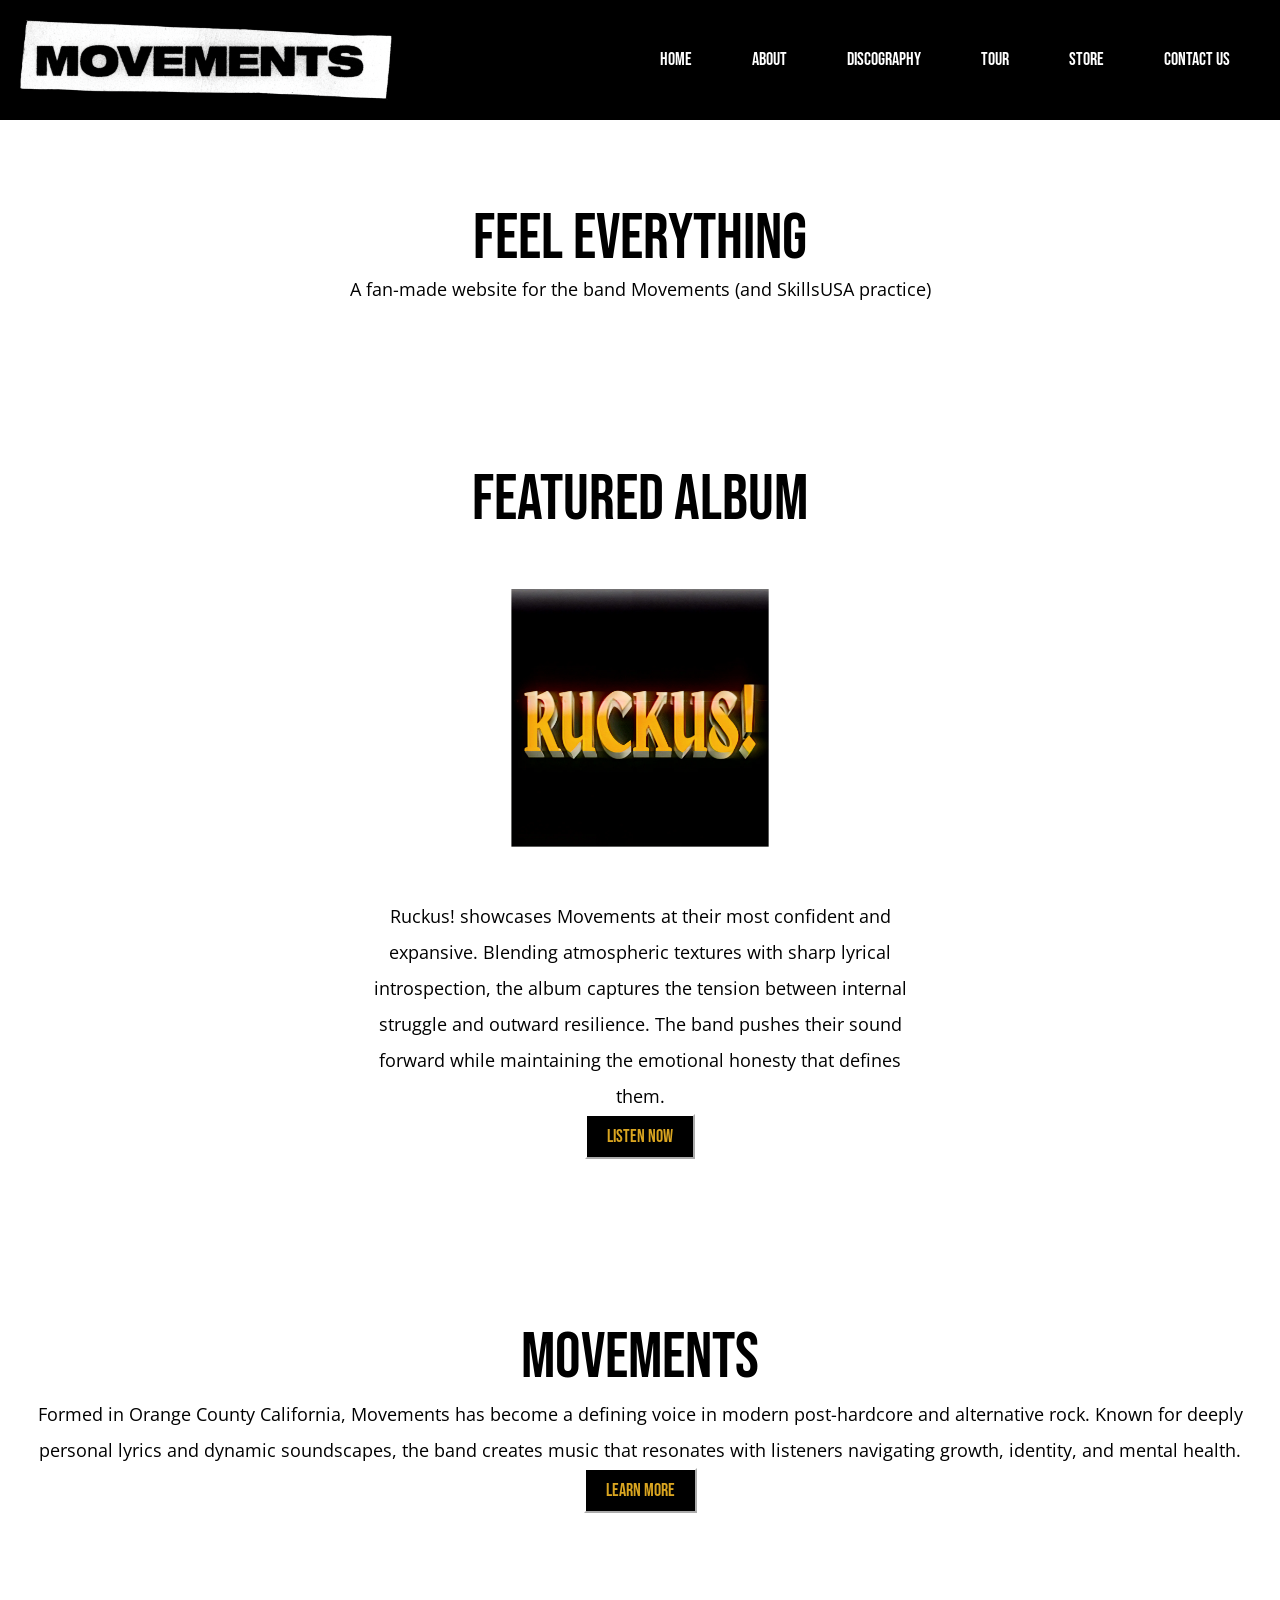
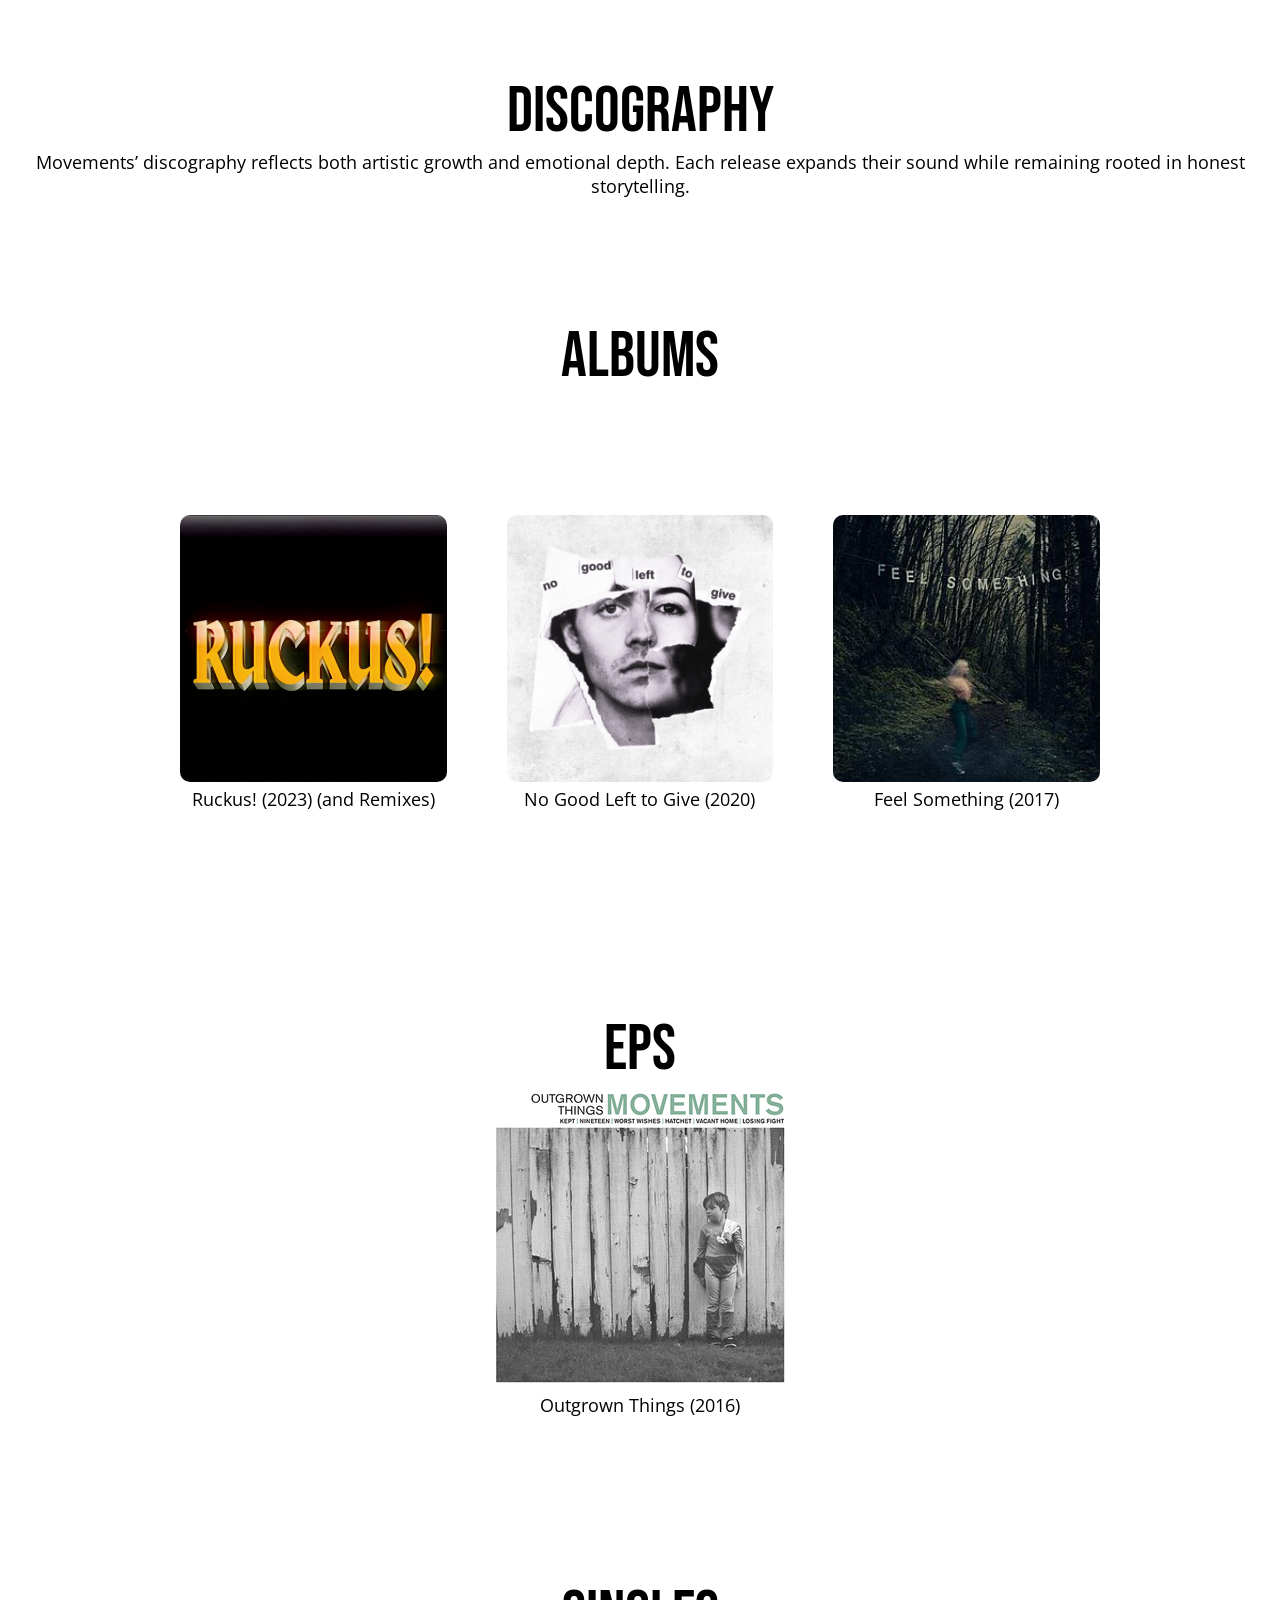
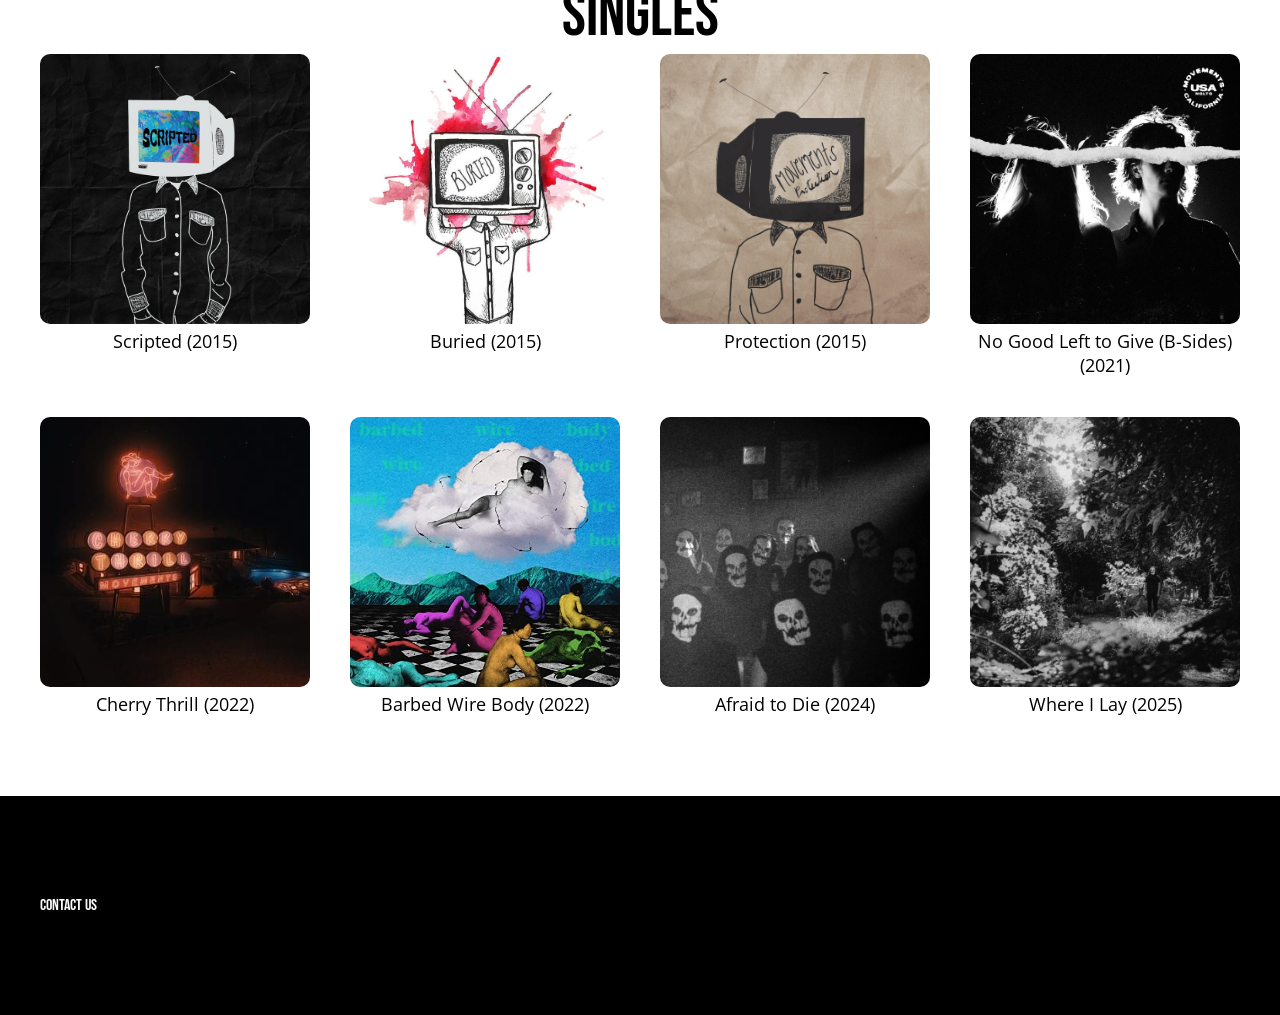
<file: index.html>
<!DOCTYPE html>
<html lang="en">
    <head>
        <meta charset="UTF-8">
        <meta name="viewport" content="width=device-width, initial-scale=1.0">
        <title>Feel Everything</title>

        <link rel="preconnect" href="https://fonts.googleapis.com">
        <link rel="preconnect" href="https://fonts.gstatic.com" crossorigin>
        <link href="https://fonts.googleapis.com/css2?family=Bebas+Neue&display=swap" rel="stylesheet">
        
        <link rel="preconnect" href="https://fonts.googleapis.com">
        <link rel="preconnect" href="https://fonts.gstatic.com" crossorigin>
        <link href="https://fonts.googleapis.com/css2?family=Open+Sans:ital,wght@0,300..800;1,300..800&display=swap" rel="stylesheet">


        <link href="./styles.css" rel="stylesheet">
    </head>
    <body>
        <nav id="navbar">
                <img class="logo" src="./assets/logo.png" alt="Movements Band Logo">
                <ul class="sidebar">
                    <li onclick=hideSidebar()><a href="#"><svg xmlns="http://www.w3.org/2000/svg" height="24px" viewBox="0 -960 960 960" width="24px" fill="#e3e3e3"><path d="m256-200-56-56 224-224-224-224 56-56 224 224 224-224 56 56-224 224 224 224-56 56-224-224-224 224Z"/></svg></a></li>
                    <li><a href="#home">Home</a></li>
                    <li><a href="#about">About</a></li>
                    <li><a href="#discography">Discography</a></li>
                    <li><a href="./tour.html">Tour</a></li>
                    <li><a href="./store.html">Store</a></li>
                    <li><a href="./contact.html">Contact Us</a></li>
                </ul>
                <ul>
                    <li class="hideOnMobile"><a href="#home">Home</a></li>
                    <li class="hideOnMobile"><a href="#about">About</a></li>
                    <li class="hideOnMobile"><a href="#discography">Discography</a></li>
                    <li class="hideOnMobile"><a href="./tour.html">Tour</a></li>
                    <li class="hideOnMobile"><a href="./store.html">Store</a></li>
                    <li class="hideOnMobile"><a href="./contact.html">Contact Us</a></li>
                    <li class="menu-button"onclick=showSidebar()><a href="#"><svg xmlns="http://www.w3.org/2000/svg" height="24px" viewBox="0 -960 960 960" width="24px" fill="#e3e3e3"><path d="M120-240v-80h720v80H120Zm0-200v-80h720v80H120Zm0-200v-80h720v80H120Z"/></svg></a></li>
                </ul>
            </nav>
        <div class="container" id="home">
            <h2 id="top" style="font-size: 64px;">Feel Everything</h2>
            <p style="color:black;">A fan-made website for the band Movements (and SkillsUSA practice)</p>
        </div>

        <div class="container featured-album">
            <h2 id="featured" style="font-size: 64px;">Featured Album</h2>
            <img src="./assets/albums/ruckus.webp" alt="Ruckus Album Cover" width="auto" height="400px">
            <p class="album-description">Ruckus! showcases Movements at their most confident and expansive. Blending atmospheric textures with sharp lyrical introspection, the album captures the tension between internal struggle and outward resilience. The band pushes their sound forward while maintaining the emotional honesty that defines them.</p>
            <a href="https://open.spotify.com/album/3UO7dRJBreXDCBlqfCWBPo" target="_blank"><button class="featured-button">Listen Now</button></a>
        </div>
        
        <div class="container about">
            <h2 id="about" style="font-size: 64px;">Movements</h2>
            <p class="band-description">Formed in Orange County California, Movements has become a defining voice in modern post-hardcore and alternative rock. Known for deeply personal lyrics and dynamic soundscapes, the band creates music that resonates with listeners navigating growth, identity, and mental health.</p>
            <a href="./about.html"><button class="featured-button">Learn More</button></a>
        </div>

        <div class="container discography">
            <h2 id="discography" style="font-size: 64px;">Discography</h2>
            <p class="discography-description">Movements’ discography reflects both artistic growth and emotional depth. Each release expands their sound while remaining rooted in honest storytelling.</p>
        </div>

        <section class="albums-section">
            <h2 id="albums" style="font-size: 64px;">Albums</h2>
        <div class="container albums-grid">
            
                <div class="album">
                    <a href="https://open.spotify.com/album/3UO7dRJBreXDCBlqfCWBPo" target="_blank"><img src="./assets/albums/ruckust.jpg" alt="Ruckus!"></a>
                    <p>Ruckus! (2023) (and Remixes)</p>
                </div>
            
                <div class="album">
                <a href="https://open.spotify.com/album/77DJwm3iezGJOtsZdNGE3Z" target="_blank"><img src="./assets/albums/No_Good_Left_to_Give.png" alt="No Good Left to Give"></a>
                <p>No Good Left to Give (2020)</p>
                </div>
                
                <div class="album">
                <a href="https://open.spotify.com/album/4baVGjGtGhgpb0oEqjSkLi" target="_blank"><img src="./assets/albums/Feel_something.jpg" alt="Feel Something"></a>
                <p>Feel Something (2017)</p>
                </div>
            </div>
        </div>
        </section>

             <div class="container eps">
            <h2 id="eps" style="font-size: 64px;">EPs</h2>
            <div class="image-row">
                <div class="album">
                    <a href="https://open.spotify.com/album/7rVzuWEA2QyRBZiaepThCO" target="_blank"><img src="./assets/eps/Outgrown_things.png" alt="Outgrown Things"></a>
                    <p>Outgrown Things (2016)</p>
                </div>
            </div>
        </div>

             <div class="container albums">
            <h2 id="singles" style="font-size: 64px;">singles</h2>
            <div class="singles-grid">
                <div class="single">
                    <a href="https://movementsofficial.bandcamp.com/track/scripted" target="_blank"><img src="./assets/singles/scripted.jpg" alt="Scripted"></a>
                    <p>Scripted (2015)</p>
                </div>
            
                <div class="single">
                <a href="https://movementsofficial.bandcamp.com/track/buried" target="_blank"><img src="./assets/singles/buried.jpg" alt="Buried"></a>
                <p>Buried (2015)</p>
                </div>

                <div class="single">
                <a href="https://movementsofficial.bandcamp.com/track/protection" target="_blank"><img src="./assets/singles/protection.jpg" alt="Protection"></a>
                <p>Protection (2015)</p>
                </div>

                <div class="single">
                <a href="https://open.spotify.com/album/5hHi9UqkmVQ1kDJO2ufgs8" target="_blank"><img src="./assets/singles/no_good_left_to_give_b_sides.jpg" alt="No Good Left to Give (B-Sides)"></a>
                <p>No Good Left to Give (B-Sides) (2021)</p>
                </div>

                <div class="single">
                <a href="https://open.spotify.com/album/2M5bOmQDM8v3o9dDLBAP5p" target="_blank"><img src="./assets/singles/cherry_thrill.jpg" alt="Cherry Thrill"></a>
                <p>Cherry Thrill (2022)</p>
                </div>

                <div class="single">
                <a href="https://open.spotify.com/track/1uOXmY4sYHLpaad4ejJLIZ" target="_blank"><img src="./assets/singles/barbed_wire_body.jpg" alt="Barbed Wire Body"></a>
                <p>Barbed Wire Body (2022)</p>
                </div>

                <div class="single">
                <a href="https://open.spotify.com/album/5TisKSxs4yiItVrle1sxqJ" target="_blank"><img src="./assets/singles/afraid_to_die.jpg" alt="Afraid to Die"></a>
                <p>Afraid to Die (2024)</p>
                </div>

                <div class="single">
                <a href="https://open.spotify.com/album/7FKhST9uk8FRl4yVnVH6Fh" target="_blank"><img src="./assets/singles/where_i_lay.jpg" alt="Where I Lay"></a>
                <p>Where I Lay (2025)</p>
                </div>


            </div>
        </div>


<footer>
    <div class="container">
        <p id="contact" style="color: white; text-align: left; font-family:'Bebas Neue', sans-serif; margin: 0;">
            <a href="./contact.html" id="contacts">Contact Us</a>
        </p>
    </div>
</footer>

        <script>
            function showSidebar() {
                const sidebar = document.querySelector('.sidebar');
                sidebar.style.display = 'flex';
            }

            function hideSidebar() {
                const sidebar = document.querySelector('.sidebar');
                sidebar.style.display = 'none';
            }
        </script>
    </body>

    </html>
</file>
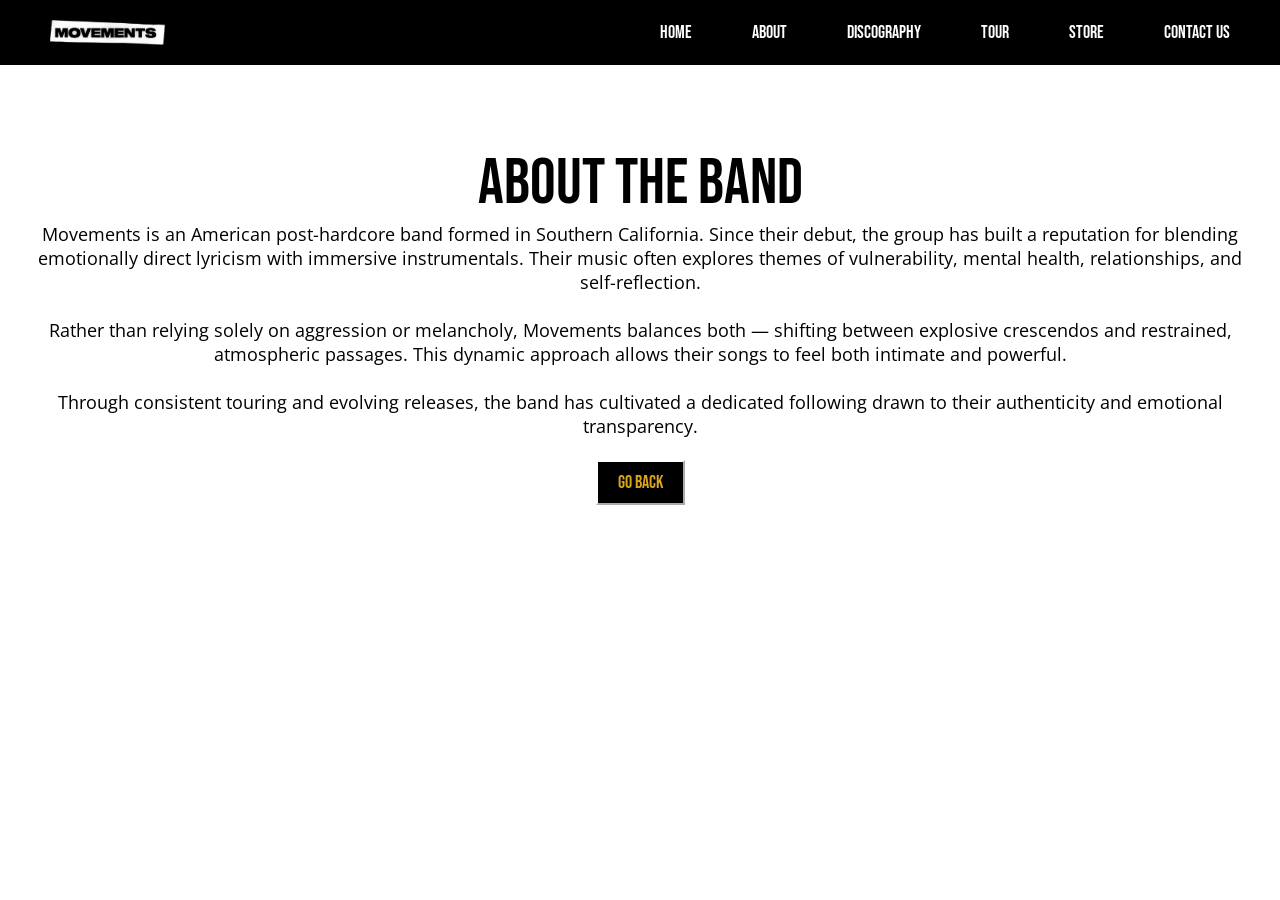
<file: about.html>
<!DOCTYPE html>
<html lang="en">
    <head>
        <meta charset="UTF-8">
        <meta name="viewport" content="width=device-width, initial-scale=1.0">
        <title>Feel Everything</title>

        <link rel="preconnect" href="https://fonts.googleapis.com">
        <link rel="preconnect" href="https://fonts.gstatic.com" crossorigin>
        <link href="https://fonts.googleapis.com/css2?family=Bebas+Neue&display=swap" rel="stylesheet">
        
        <link rel="preconnect" href="https://fonts.googleapis.com">
        <link rel="preconnect" href="https://fonts.gstatic.com" crossorigin>
        <link href="https://fonts.googleapis.com/css2?family=Open+Sans:ital,wght@0,300..800;1,300..800&display=swap" rel="stylesheet">


        <link href="./styles.css" rel="stylesheet">
    </head>
    <body>

            <nav id="navbar">
                <a href="./index.html"><img class="logo" src="./assets/logo.png" alt="Movements Band Logo"></a>
                <ul class="sidebar">
                    <li onclick=hideSidebar()><a href="#"><svg xmlns="http://www.w3.org/2000/svg" height="24px" viewBox="0 -960 960 960" width="24px" fill="#e3e3e3"><path d="m256-200-56-56 224-224-224-224 56-56 224 224 224-224 56 56-224 224 224 224-56 56-224-224-224 224Z"/></svg></a></li>
                    <li><a href="./index.html#home">Home</a></li>
                    <li><a href="./index.html#about">About</a></li>
                    <li><a href="./index.html#discography">Discography</a></li>
                    <li><a href="./tour.html">Tour</a></li>
                    <li><a href="./store.html">Store</a></li>
                    <li><a href="./contact.html">Contact Us</a></li>
                </ul>
                <ul>
                    <li class="hideOnMobile"><a href="#home">Home</a></li>
                    <li class="hideOnMobile"><a href="#about">About</a></li>
                    <li class="hideOnMobile"><a href="#discography">Discography</a></li>
                    <li class="hideOnMobile"><a href="tour.html">Tour</a></li>
                    <li class="hideOnMobile"><a href="./store.html">Store</a></li>
                    <li class="hideOnMobile"><a href="#contact">Contact Us</a></li>
                    <li class="menu-button"onclick=showSidebar()><a href="#"><svg xmlns="http://www.w3.org/2000/svg" height="24px" viewBox="0 -960 960 960" width="24px" fill="#e3e3e3"><path d="M120-240v-80h720v80H120Zm0-200v-80h720v80H120Zm0-200v-80h720v80H120Z"/></svg></a></li>
                </ul>
            </nav>


        <div class="container">
            <h2 id="top" style="font-size: 64px;">About the Band</h2>
            <p id="home" style="color:black">Movements is an American post-hardcore band formed in Southern California. Since their debut, the group has built a reputation for blending emotionally direct lyricism with immersive instrumentals. Their music often explores themes of vulnerability, mental health, relationships, and self-reflection. <br><br>
Rather than relying solely on aggression or melancholy, Movements balances both — shifting between explosive crescendos and restrained, atmospheric passages. This dynamic approach allows their songs to feel both intimate and powerful.<br><br>
Through consistent touring and evolving releases, the band has cultivated a dedicated following drawn to their authenticity and emotional transparency.</p><br>
        <a href="./index.html#about"><button class="featured-button">Go back</button></a>
        </div>

        
        <script>
            function showSidebar() {
                const sidebar = document.querySelector('.sidebar');
                sidebar.style.display = 'flex';
            }

            function hideSidebar() {
                const sidebar = document.querySelector('.sidebar');
                sidebar.style.display = 'none';
            }
        </script>
    </body>

    </html>
</file>
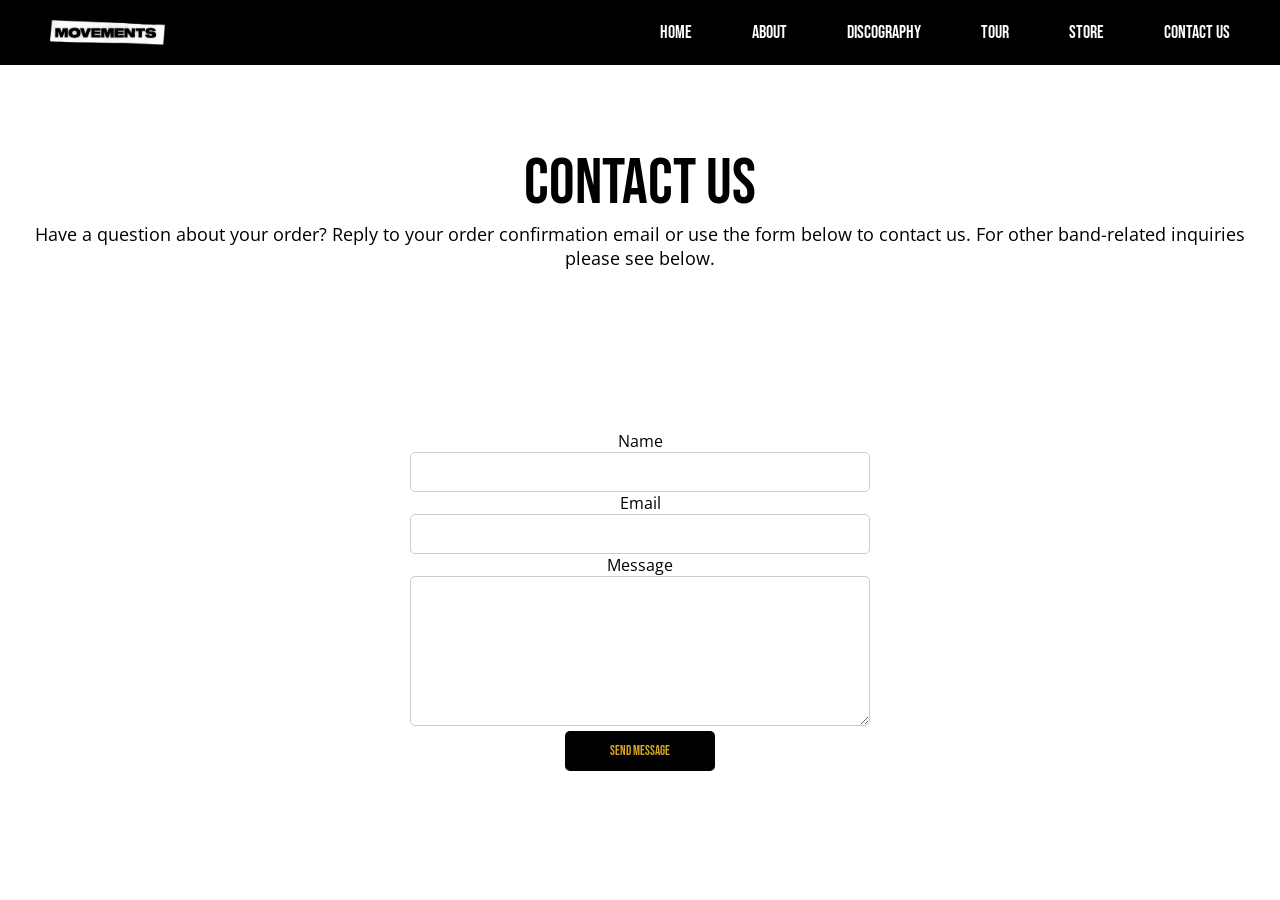
<file: contact.html>
<!DOCTYPE html>
<html lang="en">
    <head>
        <meta charset="UTF-8">
        <meta name="viewport" content="width=device-width, initial-scale=1.0">
        <title>Feel Everything</title>

        <link rel="preconnect" href="https://fonts.googleapis.com">
        <link rel="preconnect" href="https://fonts.gstatic.com" crossorigin>
        <link href="https://fonts.googleapis.com/css2?family=Bebas+Neue&display=swap" rel="stylesheet">
        
        <link rel="preconnect" href="https://fonts.googleapis.com">
        <link rel="preconnect" href="https://fonts.gstatic.com" crossorigin>
        <link href="https://fonts.googleapis.com/css2?family=Open+Sans:ital,wght@0,300..800;1,300..800&display=swap" rel="stylesheet">


        <link href="./styles.css" rel="stylesheet">
    </head>
    <body>
        <nav id="navbar">
                <a href="./index.html"><img class="logo" src="./assets/logo.png" alt="Movements Band Logo"></a>
                <ul class="sidebar">
                    <li onclick=hideSidebar()><a href="#"><svg xmlns="http://www.w3.org/2000/svg" height="24px" viewBox="0 -960 960 960" width="24px" fill="#e3e3e3"><path d="m256-200-56-56 224-224-224-224 56-56 224 224 224-224 56 56-224 224 224 224-56 56-224-224-224 224Z"/></svg></a></li>
                    <li><a href="./index.html#home">Home</a></li>
                    <li><a href="./index.html#about">About</a></li>
                    <li><a href="./index.html#discography">Discography</a></li>
                    <li><a href="./tour.html">Tour</a></li>
                    <li><a href="./store.html">Store</a></li>
                    <li><a href="./contact.html">Contact Us</a></li>
                </ul>
                <ul>
                    <li class="hideOnMobile"><a href="./index.html#home">Home</a></li>
                    <li class="hideOnMobile"><a href="./index.html#about">About</a></li>
                    <li class="hideOnMobile"><a href="./index.html#discography">Discography</a></li>
                    <li class="hideOnMobile"><a href="./tour.html">Tour</a></li>
                    <li class="hideOnMobile"><a href="./store.html">Store</a></li>
                    <li class="hideOnMobile"><a href="./contact.html">Contact Us</a></li>
                    <li class="menu-button"onclick=showSidebar()><a href="#"><svg xmlns="http://www.w3.org/2000/svg" height="24px" viewBox="0 -960 960 960" width="24px" fill="#e3e3e3"><path d="M120-240v-80h720v80H120Zm0-200v-80h720v80H120Zm0-200v-80h720v80H120Z"/></svg></a></li>
                </ul>
            </nav>
        <div class="container">
            <h2 id="home" style="font-size: 64px;">Contact Us</h2>
            <p style="color:black">Have a question about your order? Reply to your order confirmation email or use the form below to contact us. For other band-related inquiries please see below.</p>
        </div>
        <div class="container contact-info">
            <form action="https://formspree.io/f/mjgenlrw" method="POST">
            <label for="name" style="font-family: 'Open Sans', sans-serif; color:black;">Name</label>
            <input type="text" id="name" name="name">
            <label for="email" style="font-family: 'Open Sans', sans-serif; color:black;">Email</label>
            <input type="email" id="email" name="email">
            <label for="message" style="font-family: 'Open Sans', sans-serif; color:black;">Message</label>
            <textarea id="message" name="message"></textarea>
            <button type="submit">Send Message</button>
            </form>
        </div>








        <script>
            function showSidebar() {
                const sidebar = document.querySelector('.sidebar');
                sidebar.style.display = 'flex';
            }

            function hideSidebar() {
                const sidebar = document.querySelector('.sidebar');
                sidebar.style.display = 'none';
            }
        </script>
    </body>
    </html>
</file>
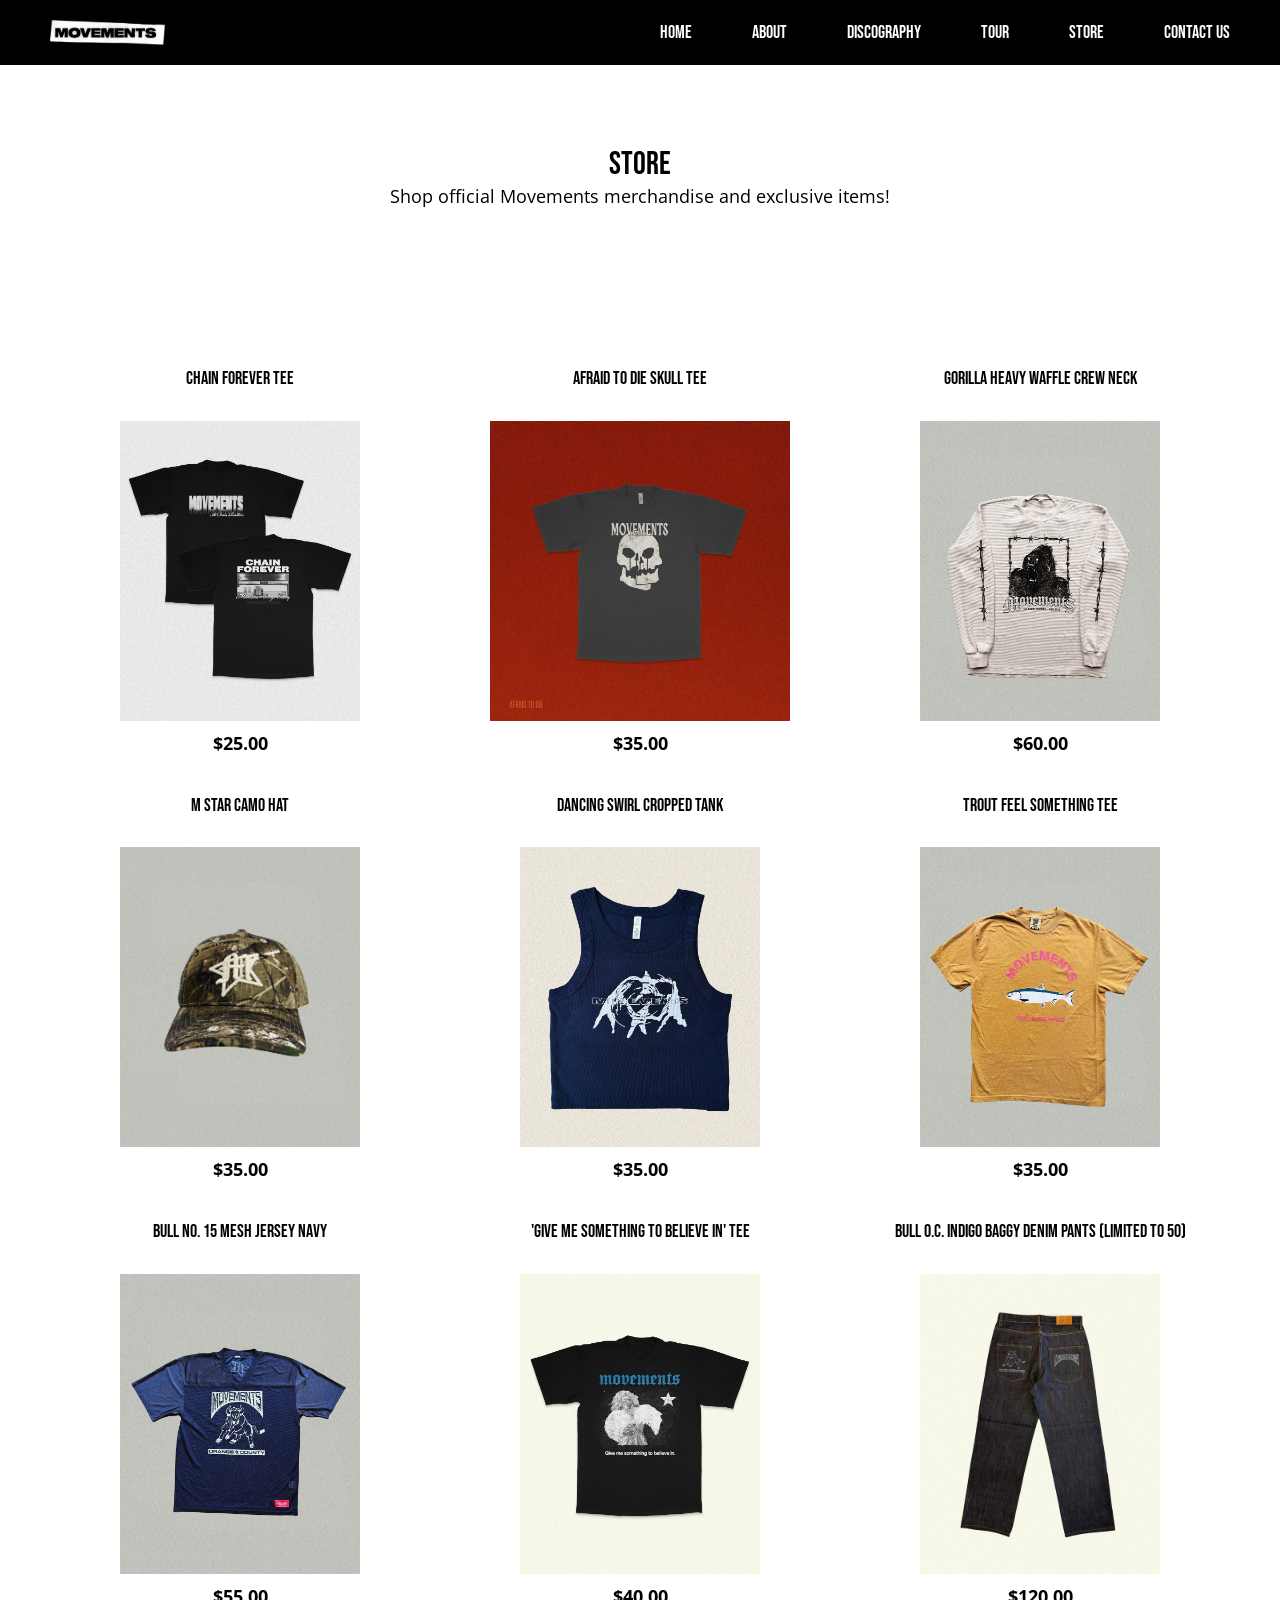
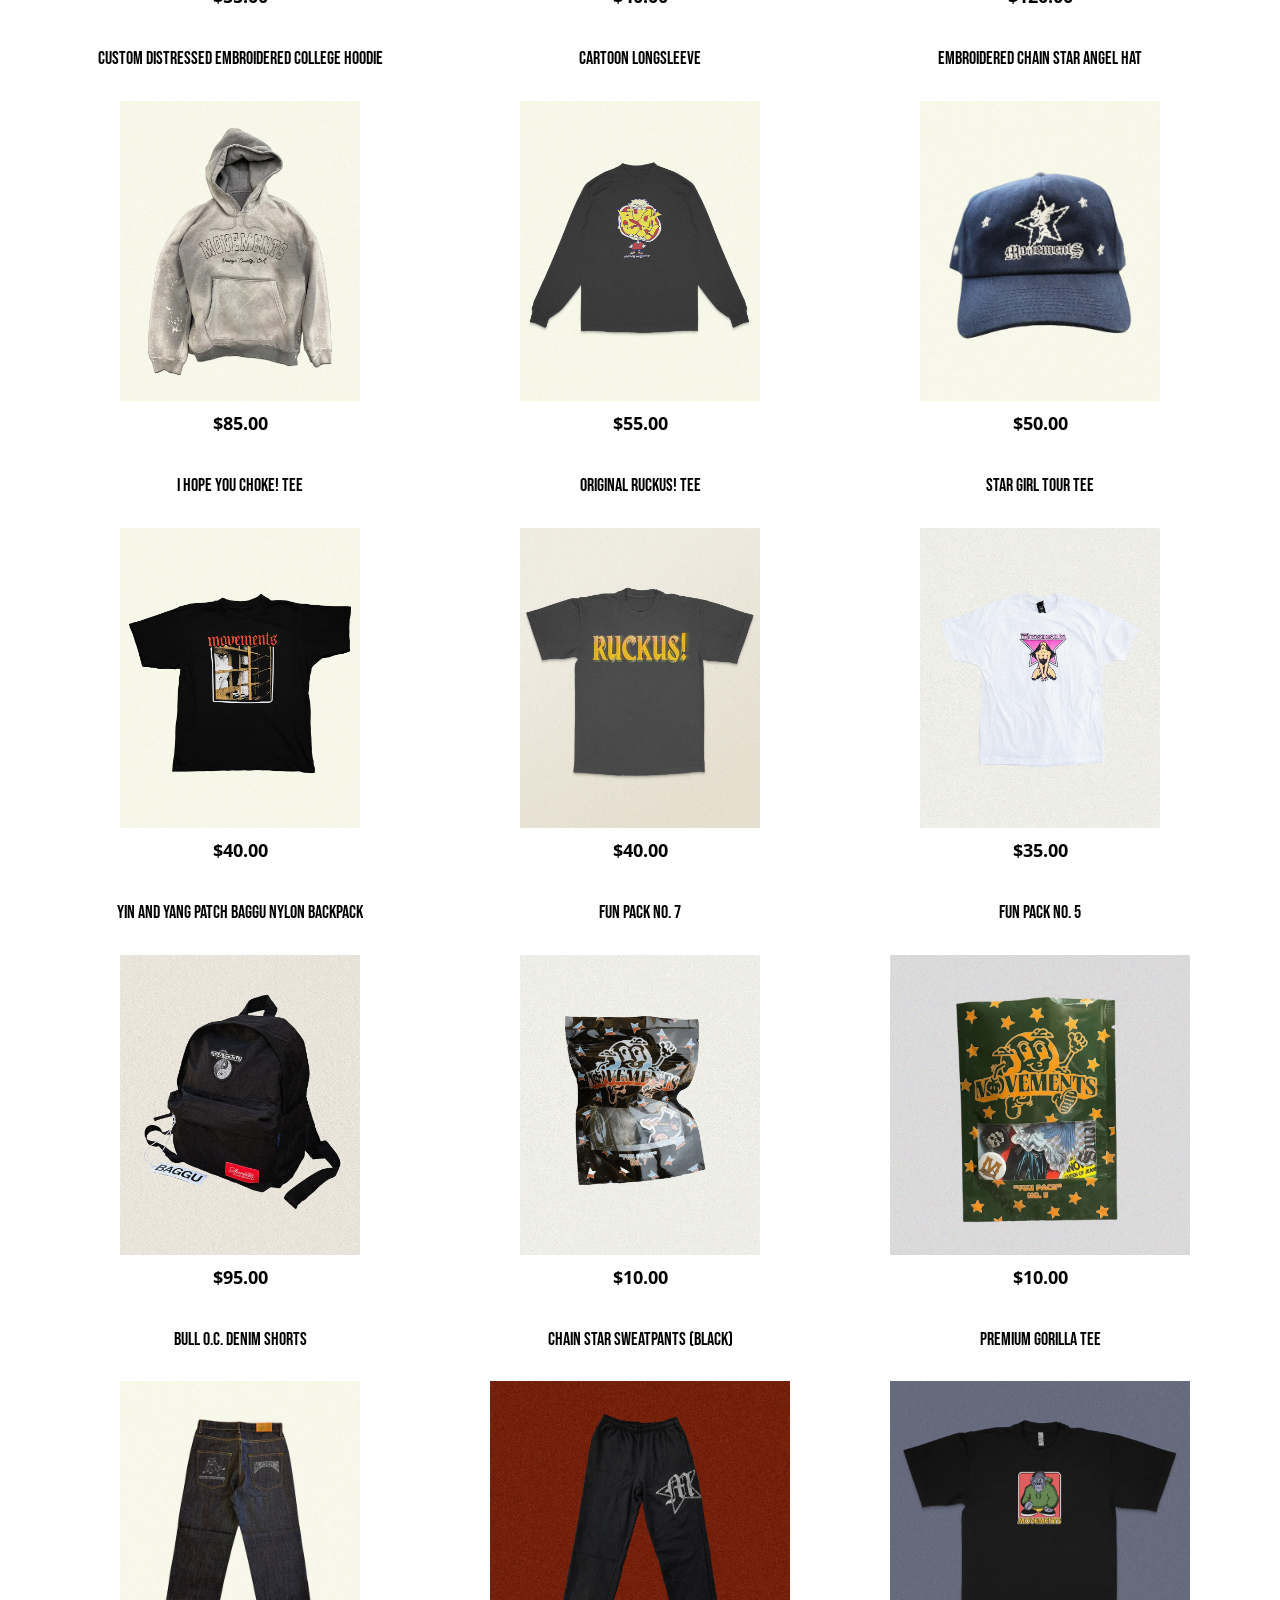
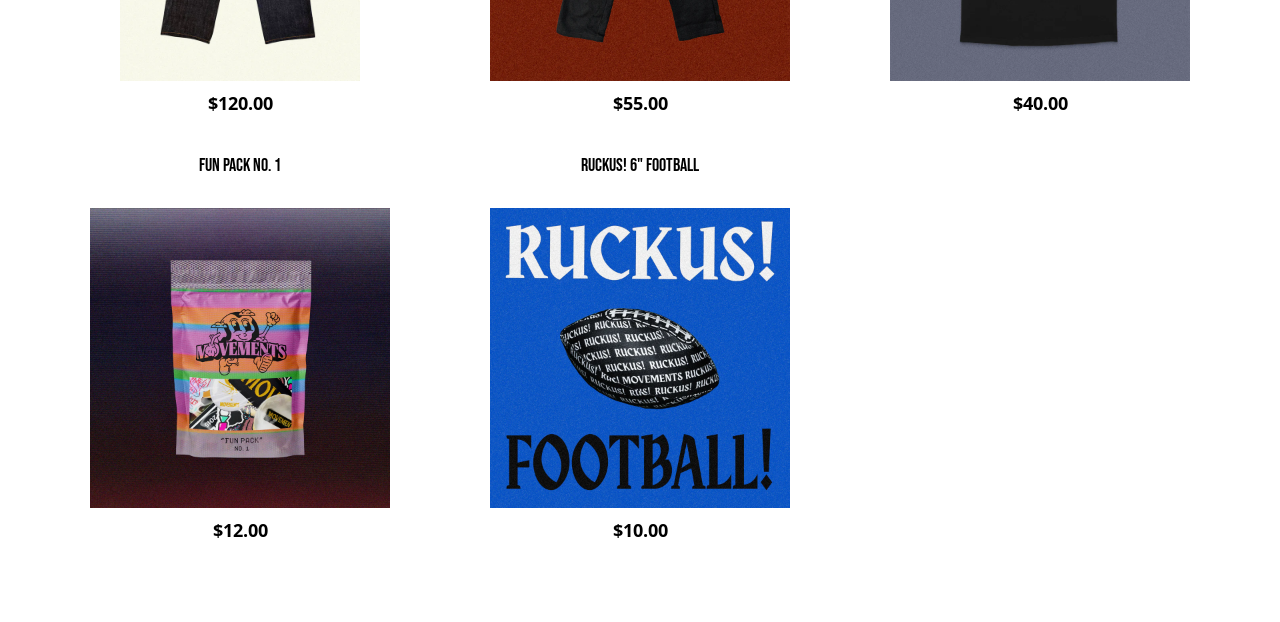
<file: store.html>
<!DOCTYPE html>
<html lang="en">
    <head>
        <meta charset="UTF-8">
        <meta name="viewport" content="width=device-width, initial-scale=1.0">
        <title>Feel Everything</title>

        <link rel="preconnect" href="https://fonts.googleapis.com">
        <link rel="preconnect" href="https://fonts.gstatic.com" crossorigin>
        <link href="https://fonts.googleapis.com/css2?family=Bebas+Neue&display=swap" rel="stylesheet">
        
        <link rel="preconnect" href="https://fonts.googleapis.com">
        <link rel="preconnect" href="https://fonts.gstatic.com" crossorigin>
        <link href="https://fonts.googleapis.com/css2?family=Open+Sans:ital,wght@0,300..800;1,300..800&display=swap" rel="stylesheet">


        <link href="./styles.css" rel="stylesheet">
    </head>
    <body>
        <nav id="navbar">
                <a href="./index.html"><img class="logo" src="./assets/logo.png" alt="Movements Band Logo"></a>
                <ul class="sidebar">
                    <li onclick=hideSidebar()><a href="#"><svg xmlns="http://www.w3.org/2000/svg" height="24px" viewBox="0 -960 960 960" width="24px" fill="#e3e3e3"><path d="m256-200-56-56 224-224-224-224 56-56 224 224 224-224 56 56-224 224 224 224-56 56-224-224-224 224Z"/></svg></a></li>
                    <li><a href="./index.html#home">Home</a></li>
                    <li><a href="./index.html#about">About</a></li>
                    <li><a href="./index.html#discography">Discography</a></li>
                    <li><a href="./tour.html">Tour</a></li>
                    <li><a href="./store.html">Store</a></li>
                    <li><a href="./index.html#contact">Contact Us</a></li>
                </ul>
                <ul>
                    <li class="hideOnMobile"><a href="./index.html#home">Home</a></li>
                    <li class="hideOnMobile"><a href="./index.html#about">About</a></li>
                    <li class="hideOnMobile"><a href="./index.html#discography">Discography</a></li>
                    <li class="hideOnMobile"><a href="./tour.html">Tour</a></li>
                    <li class="hideOnMobile"><a href="./store.html">Store</a></li>
                    <li class="hideOnMobile"><a href="./index.html#contact">Contact Us</a></li>
                    <li class="menu-button"onclick=showSidebar()><a href="#"><svg xmlns="http://www.w3.org/2000/svg" height="24px" viewBox="0 -960 960 960" width="24px" fill="#e3e3e3"><path d="M120-240v-80h720v80H120Zm0-200v-80h720v80H120Zm0-200v-80h720v80H120Z"/></svg></a></li>
                </ul>
            </nav>
    <div class="container">
        <h2>Store</h2>
        <p>Shop official Movements merchandise and exclusive items!</p>
    </div>

    <div class="container store-grid">
        <div class="store-item">
            <h2>Chain Forever Tee</h2>
            <a href="https://movementsofficial.com/collections/all-1/products/chain-forever-tee" target="_blank"><img src="./assets/merch/chain_forever_tee.webp" alt="Chain Forever Tee" width="auto" height="300px" max-width="300px"
            ></a><p>$25.00</p>
        </div>
        <div class="store-item">
            <h2>Afraid To Die Skull Tee</h2>
            <a href="https://movementsofficial.com/collections/all-1/products/afraid-to-die-skull-tee" target="_blank"><img src="./assets/merch/atd_skulltee.webp" alt="Afraid To Die Skull Tee" width="auto" height="300px" max-width="300px"
            ></a><p>$35.00</p>
        </div>
        <div class="store-item">
            <h2>Gorilla Heavy Waffle Crew Neck</h2>
            <a href="https://movementsofficial.com/collections/all-1/products/gorilla-heavy-thermal-crew-neck" target="_blank"><img src="./assets/merch/gorillacrewneck.webp" alt="Gorilla Heavy Waffle Crew Neck" width="auto" height="300px" max-width="300px"
            ></a><p>$60.00</p>
        </div>
        <div class="store-item">
            <h2>M Star Camo Hat</h2>
            <a href="https://movementsofficial.com/collections/all-1/products/m-star-camo-hat" target="_blank"><img src="./assets/merch/mstarhat.webp" alt="M Star Camo Hat" width="auto" height="300px" max-width="300px"
            ></a><p>$35.00</p>
        </div>
        <div class="store-item">
            <h2>Dancing Swirl Cropped Tank</h2>
            <a href="https://movementsofficial.com/collections/all-1/products/dancing-swirl-tank" target="_blank"><img src="./assets/merch/dancingswirl.webp" alt="Dancing Swirl Cropped Tank" width="auto" height="300px" max-width="300px"
            ></a><p>$35.00</p>
        </div>
        <div class="store-item">
            <h2>Trout Feel Something Tee</h2>
            <a href="https://movementsofficial.com/collections/all-1/products/trout-feel-something-tee" target="_blank"><img src="./assets/merch/trout.webp" alt="Trout Feel Something Tee" width="auto" height="300px" max-width="300px"
            ></a><p>$35.00</p>
        </div>
        <div class="store-item">
            <h2>Bull No. 15 Mesh Jersey Navy</h2>
            <a href="https://movementsofficial.com/collections/all-1/products/bull-no-15-mesh-jersey-navy" target="_blank"><img src="./assets/merch/bulljersey.webp" alt="Bull No. 15 Mesh Jersey Navy" width="auto" height="300px" max-width="300px"
            ></a><p>$55.00</p>
        </div>
        <div class="store-item">
            <h2>'Give Me Something To Believe In' Tee</h2>
            <a href="https://movementsofficial.com/collections/all-1/products/angel-star-tee" target="_blank"><img src="./assets/merch/somethingtobelievein.webp" alt="Give Me Something To Believe In Tee" width="auto" height="300px" max-width="300px"
            ></a><p>$40.00</p>
        </div>
        <div class="store-item">
            <h2>Bull O.C. Indigo Baggy Denim Pants (Limited to 50)</h2>
            <a href="https://movementsofficial.com/collections/all-1/products/bull-o-c-indigo-denim-pants-limited-to-75" target="_blank"><img src="./assets/merch/bulldenimpants.webp" alt="Bull O.C. Indigo Baggy Denim Pants" width="auto" height="300px" max-width="300px"
            ></a><p>$120.00</p>
        </div>
        <div class="store-item">
            <h2>Custom Distressed Embroidered College Hoodie</h2>
            <a href="https://movementsofficial.com/collections/all-1/products/custom-distressed-embroidered-college-hoodie" target="_blank"><img src="./assets/merch/customdistressedembroidered.webp" alt="Custom Distressed Embroidered College Hoodie" width="auto" height="300px" max-width="300px"
            ></a><p>$85.00</p>
        </div>
        <div class="store-item">
            <h2>Cartoon Longsleeve</h2>
            <a href="https://movementsofficial.com/collections/all-1/products/cartoon-longsleeve" target="_blank"><img src="./assets/merch/cartoonlongsleeve.webp" alt="Cartoon Longsleeve" width="auto" height="300px" max-width="300px"
            ></a><p>$55.00</p>
        </div>
        <div class="store-item">
            <h2>Embroidered Chain Star Angel Hat</h2>
            <a href="https://movementsofficial.com/collections/all-1/products/embroidered-chain-star-angel-hat" target="_blank"><img src="./assets/merch/chainstarangelhat.webp" alt="Embroidered Chain Star Angel Hat" width="auto" height="300px" max-width="300px"
            ></a><p>$50.00</p>
        </div>
        <div class="store-item">
            <h2>I Hope You Choke! Tee</h2>
            <a href="https://movementsofficial.com/collections/all-1/products/copy-of-original-ruckus-tee" target="_blank"><img src="./assets/merch/hopeyouchoketee.webp" alt="I Hope You Choke! Tee" width="auto" height="300px" max-width="300px"
            ></a><p>$40.00</p>
        </div>
        <div class="store-item">
            <h2>Original RUCKUS! Tee</h2>
            <a href="https://movementsofficial.com/collections/all-1/products/original-ruckus-tee" target="_blank"><img src="./assets/merch/ogruckustee.webp" alt="Original RUCKUS! Tee" width="auto" height="300px" max-width="300px"
            ></a><p>$40.00</p>
        </div>
        <div class="store-item">
            <h2>Star Girl Tour Tee</h2>
            <a href="https://movementsofficial.com/collections/all-1/products/star-girl-tour-tee" target="_blank"><img src="./assets/merch/stargirltourtee.webp" alt="Star Girl Tour Tee" width="auto" height="300px" max-width="300px"
            ></a><p>$35.00</p>
        </div>
        <div class="store-item">
            <h2>Yin and Yang Patch Baggu Nylon Backpack</h2>
            <a href="" target="_blank"><img src="./assets/merch/yinyangbackpack.webp" alt="Yin and Yang Patch Baggu Nylon Backpack" width="auto" height="300px" max-width="300px"
            ></a><p>$95.00</p>
        </div>
        <div class="store-item">
            <h2>Fun Pack No. 7</h2>
            <a href="https://movementsofficial.com/collections/all-1/products/fun-pack-no-7" target="_blank"><img src="./assets/merch/funpack7.webp" alt="Fun Pack No. 7" width="auto" height="300px" max-width="300px"
            ></a><p>$10.00</p>
        </div>
        <div class="store-item">
            <h2>Fun Pack No. 5</h2>
            <a href="https://movementsofficial.com/collections/all-1/products/fun-pack-no-5-raffle-ticket-to-win-signed-drumheads" target="_blank"><img src="./assets/merch/funpack5.webp" alt="Fun Pack No. 5" width="auto" height="300px" max-width="300px"
            ></a><p>$10.00</p>
        </div>
        <div class="store-item">
            <h2>Bull O.C. Denim Shorts</h2>
            <a href="https://movementsofficial.com/collections/all-1/products/bull-o-c-denim-shorts-limited-to-50-pairs" target="_blank"><img src="./assets/merch/bulldenimpants.webp" alt="Bull O.C. Indigo Baggy Denim Pants" width="auto" height="300px" max-width="300px"
            ></a><p>$120.00</p>
        </div>
        <div class="store-item">
            <h2>Chain Star Sweatpants (Black)</h2>
            <a href="https://movementsofficial.com/collections/all-1/products/chain-star-sweatpants-black" target="_blank"><img src="./assets/merch/chainstarsweatpants.webp" alt="Chain Star Sweatpants (Black)" width="auto" height="300px" max-width="300px"
            ></a><p>$55.00</p>
        </div>
        <div class="store-item">
            <h2>Premium Gorilla Tee</h2>
            <a href="https://movementsofficial.com/collections/all-1/products/premium-gorilla-tee" target="_blank"><img src="./assets/merch/gorillatee.webp" alt="Premium Gorilla Tee" width="auto" height="300px" max-width="300px"
            ></a><p>$40.00</p>
        </div>
        <div class="store-item">
            <h2>Fun Pack No. 1</h2>
            <a href="https://movementsofficial.com/collections/all-1/products/fun-pack-chance-to-win-a-golden-ticket" target="_blank"><img src="./assets/merch/funpack1.webp" alt="Fun Pack No. 1" width="auto" height="300px" max-width="300px"
            ></a><p>$12.00</p>
        </div>
        <div class="store-item">
            <h2>RUCKUS! 6" Football</h2>
            <a href="https://movementsofficial.com/collections/all-1/products/6-ruckus-football" target="_blank"><img src="./assets/merch/ruckusfootball.webp" alt="RUCKUS! 6" Football" width="auto" height="300px" max-width="300px"
            ></a><p>$10.00</p>
        </div>
    </div>



        <script>
            function showSidebar() {
                const sidebar = document.querySelector('.sidebar');
                sidebar.style.display = 'flex';
            }

            function hideSidebar() {
                const sidebar = document.querySelector('.sidebar');
                sidebar.style.display = 'none';
            }
        </script>
    

</body>

</html>
</file>
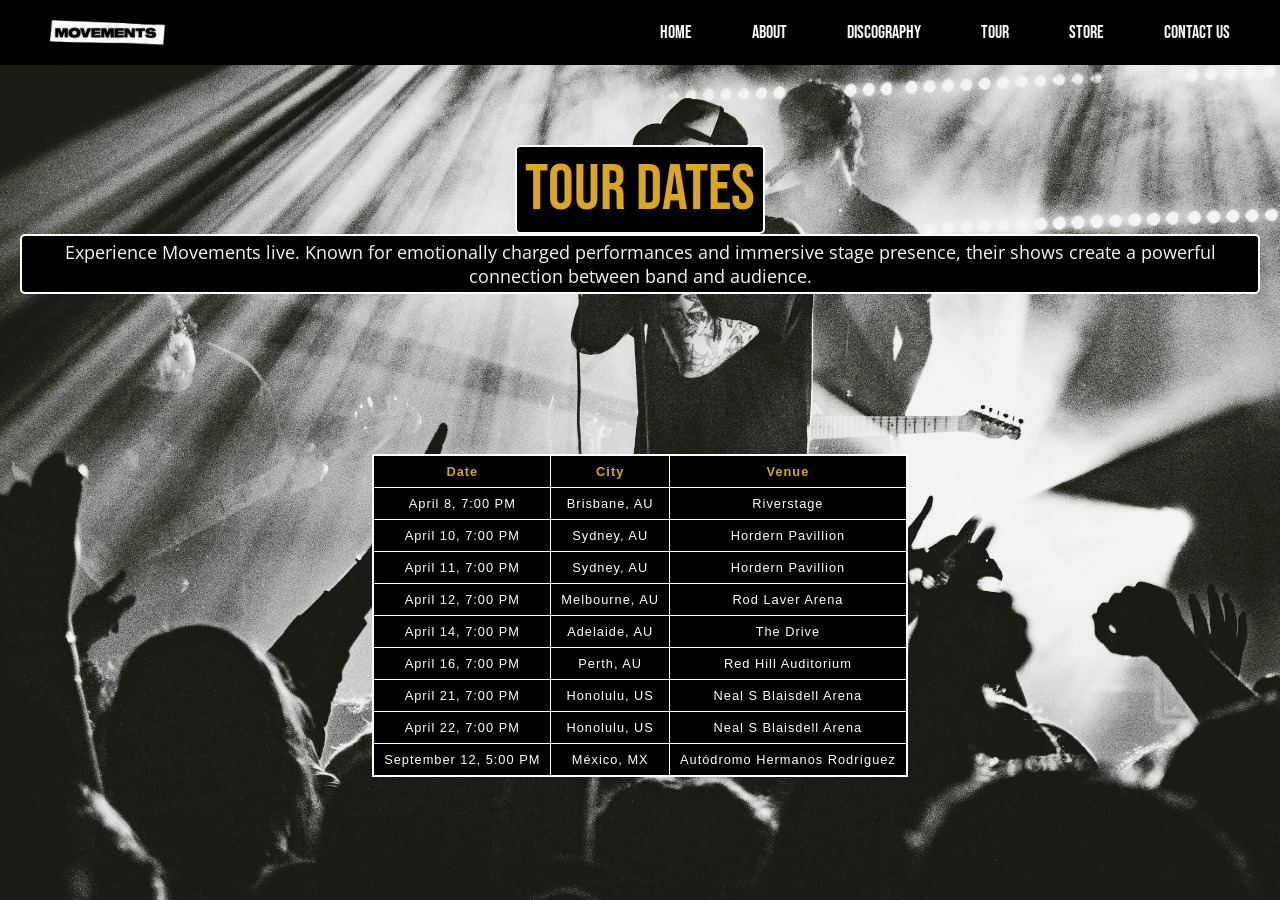
<file: tour.html>
<!DOCTYPE html>
<html lang="en">
    <head>
        <meta charset="UTF-8">
        <meta name="viewport" content="width=device-width, initial-scale=1.0">
        <title>Feel Everything</title>

        <link rel="preconnect" href="https://fonts.googleapis.com">
        <link rel="preconnect" href="https://fonts.gstatic.com" crossorigin>
        <link href="https://fonts.googleapis.com/css2?family=Bebas+Neue&display=swap" rel="stylesheet">
        
        <link rel="preconnect" href="https://fonts.googleapis.com">
        <link rel="preconnect" href="https://fonts.gstatic.com" crossorigin>
        <link href="https://fonts.googleapis.com/css2?family=Open+Sans:ital,wght@0,300..800;1,300..800&display=swap" rel="stylesheet">


        <link href="./styles.css" rel="stylesheet">
    </head>
    <body class="tourpage">

            <nav id="navbar">
                <a href="./index.html"><img class="logo" src="./assets/logo.png" alt="Movements Band Logo"></a>
                <ul class="sidebar">
                    <li onclick=hideSidebar()><a href="#"><svg xmlns="http://www.w3.org/2000/svg" height="24px" viewBox="0 -960 960 960" width="24px" fill="#e3e3e3"><path d="m256-200-56-56 224-224-224-224 56-56 224 224 224-224 56 56-224 224 224 224-56 56-224-224-224 224Z"/></svg></a></li>
                    <li><a href="./index.html#home">Home</a></li>
                    <li><a href="./index.html#about">About</a></li>
                    <li><a href="./index.html#discography">Discography</a></li>
                    <li><a href="./tour.html">Tour</a></li>
                    <li><a href="./store.html">Store</a></li>
                    <li><a href="./contact.html">Contact Us</a></li>
                </ul>
                <ul>
                    <li class="hideOnMobile"><a href="./index.html#home">Home</a></li>
                    <li class="hideOnMobile"><a href="./index.html#about">About</a></li>
                    <li class="hideOnMobile"><a href="./index.html#discography">Discography</a></li>
                    <li class="hideOnMobile"><a href="./tour.html">Tour</a></li>
                    <li class="hideOnMobile"><a href="./store.html">Store</a></li>
                    <li class="hideOnMobile"><a href="./contact.html">Contact Us</a></li>
                    <li class="menu-button"onclick=showSidebar()><a href="#"><svg xmlns="http://www.w3.org/2000/svg" height="24px" viewBox="0 -960 960 960" width="24px" fill="#e3e3e3"><path d="M120-240v-80h720v80H120Zm0-200v-80h720v80H120Zm0-200v-80h720v80H120Z"/></svg></a></li>
                </ul>
            </nav>

        <div class="container">
           <span class="box"><h2 id="top" style="font-size: 64px; color:goldenrod;">Tour Dates</h2></span>
           <span class="box"><p style="color:whitesmoke; font-family: 'Open Sans', sans-serif;">Experience Movements live. Known for emotionally charged performances and immersive stage presence, their shows create a powerful connection between band and audience.</p></span>
        </div>

        <div class="container">
            <table style="background-color: black;">
                <thead>
                    <tr class="table-headers">
                        <th scope="col" style="color:goldenrod;">Date</th>
                        <th scope="col" style="color:goldenrod;">City</th>
                        <th scope="col" style="color:goldenrod;">Venue</th>
                    </tr>
                </thead>
                <tbody>
                    <tr>
                        <td>April 8, 7:00 PM</td>
                        <td>Brisbane, AU</td>
                        <td>Riverstage</td>
                    </tr>
                    <tr>
                        <td>April 10, 7:00 PM</td>
                        <td>Sydney, AU</td>
                        <td>Hordern Pavillion</td>
                    </tr>
                    <tr>
                        <td>April 11, 7:00 PM</td>
                        <td>Sydney, AU</td>
                        <td>Hordern Pavillion</td>
                    </tr>
                    <tr>
                        <td>April 12, 7:00 PM</td>
                        <td>Melbourne, AU</td>
                        <td>Rod Laver Arena</td>
                    </tr>
                    <tr>
                        <td>April 14, 7:00 PM</td>
                        <td>Adelaide, AU</td>
                        <td>The Drive</td>
                    </tr>
                    <tr>
                        <td>April 16, 7:00 PM</td>
                        <td>Perth, AU</td>
                        <td>Red Hill Auditorium</td>
                    </tr>
                    <tr>
                        <td>April 21, 7:00 PM</td>
                        <td>Honolulu, US</td>
                        <td>Neal S Blaisdell Arena</td>
                    </tr>
                    <tr>
                        <td>April 22, 7:00 PM</td>
                        <td>Honolulu, US</td>
                        <td>Neal S Blaisdell Arena</td>
                    </tr>
                    <tr>
                        <td>September 12, 5:00 PM</td>
                        <td>México, MX</td>
                        <td>Autódromo Hermanos Rodríguez</td>
                    </tr>
                </tbody>
            </table>
        </div>

        <script>
            function showSidebar() {
                const sidebar = document.querySelector('.sidebar');
                sidebar.style.display = 'flex';
            }

            function hideSidebar() {
                const sidebar = document.querySelector('.sidebar');
                sidebar.style.display = 'none';
            }
        </script>
</body>

</html>
</file>
<file: styles.css>
* {
    margin:0;
    padding:0;
    box-sizing: border-box;
    color: white;
}

body {
    min-height: 100vh;
    font-family: "Open Sans", sans-serif;
    color:black;
    
}


h1 {
    font-family: "Bebas Neue", sans-serif;
    font-weight: 400;
    font-style: normal;
}

#navbar {
    display: flex;
    justify-content: space-around;
    align-items: center;
    padding: 20px;
    position:sticky;
    top:0;
    background-color: black;
    z-index: 1000;
    width: 100%;
}

footer {
    display: flex;
    justify-content: space-around;
    padding: 20px;
    top:0;
    background-color: black;
    z-index: 1000;
    width: 100%;
}

nav ul {
    display: flex;
    justify-content: flex-end;
    list-style: none;
    align-items: center;
    text-decoration: none;
    color: white;
    font-size: 18px;
    font-family: "Bebas Neue", sans-serif;
    font-weight: 400;
    font-style: normal;
    width: 100%;
}

nav li {
    height: 100%;
    display: flex;
}
nav a{
    height:100%;
    padding: 0 30px;
    text-decoration: none;
    display:flex;
    align-items: center;

}


nav ul li a:hover {
    display: flex;
    text-decoration: underline;
    color: white;
    font-size: 18px;
    font-family: "Bebas Neue", sans-serif;
    font-weight: 400;
    font-style: normal;
}

.sidebar{
    position: fixed;
    top: 0;
    right: 0;
    height: 100vh;
    width: 250px;
    z-index: 1000;
    background-color: black;
    display: none;
    flex-direction: column;
    align-items: flex-start;
    justify-content: flex-start;

    backdrop-filter: blur(10px);
}

.sidebar li {
    width: 100%;
}

.sidebar a {
    width: 100%;
}










.container h2 {
    font-family: "Bebas Neue", sans-serif;
    font-weight: 400;
    font-style: normal;
    font-size: 32px;
    color: black;
}

.container {
    display:flex;
    align-items: center;
    text-align: center;
    margin: 0 auto;
    padding: 80px 20px;
    flex-direction: column;
}







.bebas-neue-regular {
  font-family: "Bebas Neue", sans-serif;
  font-weight: 400;
  font-style: normal;
}



.open-sans-regular {
  font-family: "Open Sans", sans-serif;
  font-optical-sizing: auto;
  font-weight: 400;
  font-style: normal;
  font-variation-settings:
    "wdth" 100;
}

img {
    max-width: 100%;
    height: auto;
}

nav img {
    max-width: 30%;
    height: auto;
}

p {
    font-family: "Open Sans", sans-serif;
    color:black;
    font-size: 18px;
}

.featured-album {
  width: 100%;         
  max-width: 400px;     
  margin: 0 auto;     
}

.featured-album img {
  width: 100%;   
  height: auto;   
  display: block; 
}

.album-description {
    display:inline-block;
    width: 150%; 
    max-width: 600px;
    text-align: center;
    line-height: 200%;
}

.band-description {
    display:inline-block;

    line-height: 200%;
}

.menu-button{
    display:none;
}

@media (max-width: 800px){
    .hideOnMobile{
        display:none;
    }
    .logo{
        width: 150px;
    }
    .album-description{
        max-width: 400px;
    }
    .menu-button{
        display:block;
    }
}

@media (max-width: 400px){
    .sidebar{
        width: 100%;
    }
     .album-description{
        max-width: 300px;
    }
}

.featured-button {
    font-family: "Bebas Neue", sans-serif;
    font-weight: 400;
    font-style: normal;
    font-size: 18px;
    padding: 10px 20px;
    background-color: black;
    color: goldenrod;
    border-color:white;

}

.featured-button:hover {
    font-family: "Bebas Neue", sans-serif;
    font-weight: 400;
    font-style: normal;
    font-size: 18px;
    padding: 10px 20px;
    background-color: goldenrod;
    color: black;
    border-color:black;
    cursor: pointer;

}

html {
  scroll-behavior: smooth;
}

.image-row {
  display: flex;
  justify-content: center;
  gap: 60px; 
}

.albums-section {
  max-width: 1000px;
  margin: 0 auto;
  padding: 40px 20px;
}

.albums-section h2 {
  margin-bottom: 40px;
  color:black;
  text-align: center;
  font-family: "Bebas Neue", sans-serif;
  font-weight: 400;
font-style: normal;
}

.albums-grid {
  display: grid;
  grid-template-columns: repeat(3, 1fr);
  gap: 60px;
}



.album {
  text-align: center;
}

.album img {
  width: 100%;
  height: auto;
  border-radius: 10px;
}

@media (max-width: 768px) {
  .image-row {
    flex-direction: column;
    align-items: center;
  }

  .image-row img {
    width: 80%;
  }
}

.singles-grid {
  display: grid;
  grid-template-columns: repeat(4, 1fr); /* 4 per row */
  gap: 40px;
  max-width: 1200px;
  margin: 0 auto;
}

.single {
  text-align: center;
}

.single img {
  width: 100%;
  height: auto;
  border-radius: 10px;
}

@media (max-width: 900px) {
  .singles-grid {
    grid-template-columns: repeat(2, 1fr);
  }
}

@media (max-width: 500px) {
  .singles-grid {
    grid-template-columns: 1fr;
  }
}

.tourpage {
  min-height: 100vh;
  background-image: url("./assets/movementslive.webp");
  background-size: cover;
  background-position: center;
  background-repeat: no-repeat;
  font-family: "Open Sans", sans-serif;
  color: black;
}

.box {
  background-color: black;
  color: goldenrod;
  border-color:white;
  border-width: 2px;
  border-style: solid;
  border-radius: 5px;
  padding: 4px 8px;   
  text-align: center;
}

.tour-table {
  background-color: black;
  color: goldenrod;
  border-color:white;
  border-width: 2px;
  border-style: solid;
  border-radius: 5px;
  padding: 4px 8px;   
  text-align: center;
}

body div table thead tr .table-headers {
  font-family: "Open Sans", sans-serif;
  font-size: 16px;
  color:goldenrod;
}

table {
  border-collapse: collapse;
  border: 2px solid rgb(255, 255, 255);
  font-family: sans-serif;
  font-size: 0.8rem;
  letter-spacing: 1px;
}

th,
td {
  border: 1px solid rgb(255, 255, 255);
  padding: 8px 10px;
  border-radius: 5px;

}

.store-grid {
  display: grid;
  grid-template-columns: repeat(3, 1fr);
  gap: 40px;
  max-width: 1200px;
  margin: 0 auto;
  align-items: start;
}

.store-item {
  display: flex;
  flex-direction: column;
  align-items: center;     
  text-align: center;       
}

.store-item img {
  width: 100%;             
  height: 300px;          
  object-fit: cover;       
  display: block;
  margin-bottom: 10px;     
}

.store-item h2 {
  min-height: 3em;        
  font-size: 1.1rem;       
}

.store-item p {
  font-weight: bold;
  margin-top: auto;          
}

footer .container {
    display: block;     
    text-align: left;   
    margin: 0;          
    width: 100%;         
}

footer #contact {
    margin: 0;
    color: white;
    font-family: 'Bebas Neue', sans-serif;
    font-size: 16px;
}

#contacts:hover {
    text-decoration: underline;
    color: white;
}

#contacts {
    text-decoration: none;
    color: white;
}

.contact-info {
    display: flex;
    flex-direction: column;   
    gap: 15px;                
    max-width: 500px;       
    margin: 0 auto;        
}

.contact-info label {
    font-family: 'Open Sans', sans-serif;
    color: black;
    margin-bottom: 5px;     
}

.contact-info input[type="text"],
.contact-info input[type="email"] {
    width: 100%;            
    height: 40px;             
    padding: 5px 10px;      
    font-size: 16px;
    border: 1px solid #ccc;
    border-radius: 5px;
    color:black;
}

.contact-info textarea {
    width: 100%;             
    height: 150px;          
    padding: 10px;
    font-size: 16px;
    border: 1px solid #ccc;
    border-radius: 5px;
    resize: vertical;        
    color:black;
}

.contact-info button {
    width: 150px;            
    padding: 10px 20px;
    background-color: black;
    color: goldenrod;
    font-family: 'Bebas Neue', sans-serif;
    border: 2px solid black;;
    border-radius: 5px;
    cursor: pointer;
}

.contact-info button:hover {
    background-color: goldenrod;
    color: black;
    border-color: black;
}
</file>
